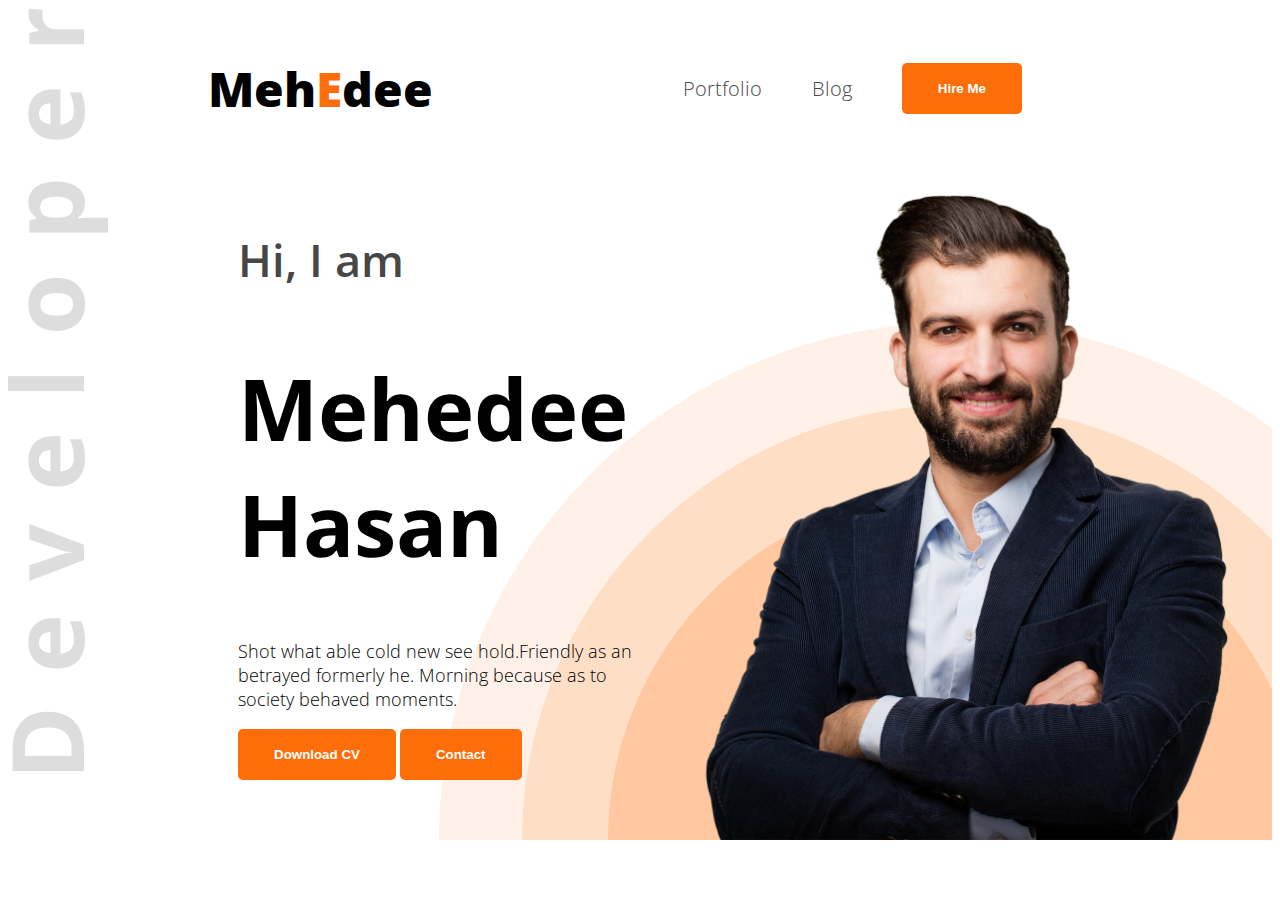
<file: index.html>
<!DOCTYPE html>
<html lang="en">
<head>
    <meta charset="UTF-8">
    <meta name="viewport" content="width=device-width, initial-scale=1.0">
    <title>Portfolio</title>
    <link rel="stylesheet" href="styles/portfolio.css">
</head>
<body class="open-sans-normal">
    <header class="header">
        <nav>
            <h3 class="nav-title">Meh<span class="nav-title-s">E</span>dee</h3>
            <ul>
                <li><a href="" class="dark-2">Portfolio</a></li>
                <li><a href="" class="dark-2">Blog</a></li>
                <li><button class="btn-primary">Hire Me</button></li>
            </ul>
        </nav>
        <div class="banner">
            <div class="banner-content">
                <h4 class="banner-greetings dark-2">Hi, I  am</h4>
                <h1 class="banner-title">Mehedee Hasan</h1>
                <p class="banner-description">
                    Shot what able cold new see hold.Friendly as an betrayed formerly he. Morning because as to society behaved moments. 
                </p>
                <button class="btn-primary">Download CV</button>
                <button class="btn-primary">Contact</button>
            </div>
            <img  class="banner-image" src="images/hardy.png" alt="Profile Image">
        </div>
    </header>
    <main>

    </main>
    <footer>

    </footer>
</body>
</html>
</file>
<file: styles/portfolio.css>
@import url('https://fonts.googleapis.com/css2?family=Open+Sans:ital,wght@0,300..800;1,300..800&display=swap');


/* Header Styles */
.header{
    background-image: url(../images/developer.png), url('../images/header_bg.png');
    background-repeat: no-repeat;
    background-position: top left, bottom right;
}


/* Nav Styles */
nav{
    display: flex;
    align-items: center;
    justify-content: space-between;
    margin: 0 200px;
}

nav ul{
    display: flex;
    align-items: center;
}



/* Shared Style */
.dark-2{
    color: #474747;

}

.btn-primary{
    background-color: #FD6E0A;
    font-weight: bold;
    font-size: 20;
    color: white;
    padding: 18px 36px;
    border-radius: 5px;
    border: none;
}

 /* <uniquifier>: Use a unique and descriptive class name
<weight>: Use a value from 300 to 800 */

.open-sans-normal {
  font-family: "Open Sans", sans-serif;
  font-optical-sizing: auto;
  font-weight: 300;
  font-style: normal;
  font-variation-settings:
    "wdth" 100;
}

.nav-title{
    font-weight: 800;
    font-size: 48px;
}
.nav-title-s{
    color: #FD6E0A;
}


nav ul li{
    list-style: none;
    margin-right: 50px;
}

nav li a {
    text-decoration: none;
    font-size: 20px;
}


/* Banner Styles */

.banner{
    display: flex;
    justify-content: space-between;
    margin: 0 35px 0 230px;
}

.banner-content{
    max-width: 580px;
}
.banner-greetings{
    font-size: 45px;
    font-weight: 600;
}

.banner-title{
    font-weight: bold;
    font-size: 85px;
}

.banner-description{
    font-size: 18px;
}

.banner-image{
    width: 580px;
}
</file>
